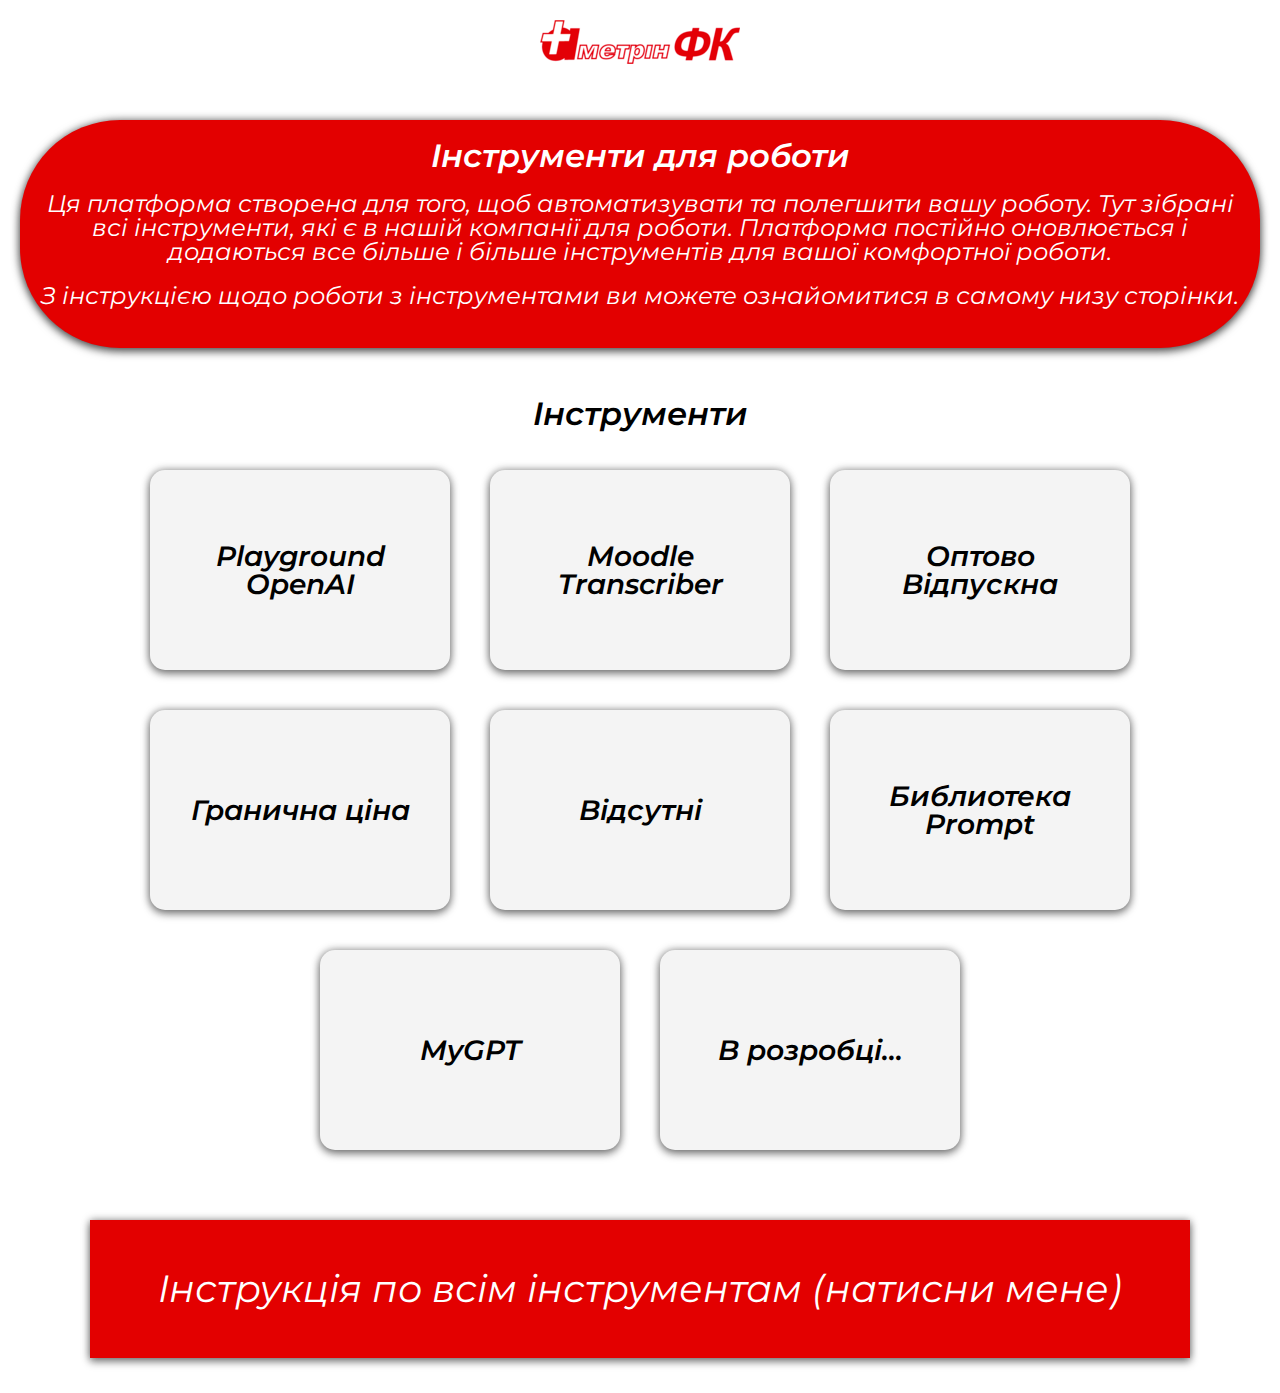
<file: index.html>
<!DOCTYPE html>
<html lang="uk">
<head>
    <meta charset="UTF-8">
    <meta name="viewport" content="width=device-width, initial-scale=1.0">
    <title>Інструменти Аметрин</title>
    <link rel="stylesheet" href="css/style.css">
    <link href="https://fonts.googleapis.com/css2?family=Montserrat:wght@400;700&display=swap" rel="stylesheet">
</head>
<body>
    <div class="wrapper">
        <div class="container">
            <header>
                <div class="logo">
                    <img src="img/logo.png" alt="logo">
                </div>
            </header>
            <main>
                <div class="about">
                    <h1>Інструменти для роботи</h1>
                    <p>Ця платформа створена для того, щоб автоматизувати та полегшити вашу роботу. Тут зібрані всі інструменти, які є в нашій компанії для роботи. Платформа постійно оновлюється і додаються все більше і більше інструментів для вашої комфортної роботи.</p>
                    <p>З інструкцією щодо роботи з інструментами ви можете ознайомитися в самому низу сторінки.</p>
                </div>
                <div class="instrument">
                    <h2 class="title">Інструменти</h2>
                    <div class="card_wrapper">
                        <div class="card card1">
                            <h2>Playground OpenAI</h2>
                        </div>
                        <div class="card card8">
                            <h2>Moodle Transcriber</h2>
                        </div>
                        <div class="card card2">
                            <h2>Оптово Відпускна</h2>
                        </div>
                        <div class="card card4">
                            <h2>Гранична цiна</h2>
                        </div>
                        <div class="card card3">
                            <h2>Відсутні</h2>
                        </div>
                        <div class="card card5">
                            <h2>Библиотека Prompt</h2>
                        </div>
                        <div class="card card6">
                            <h2>MyGPT</h2>
                        </div>
                        <div class="card card7">
                            <h2>В розробці...</h2>
                        </div>
                    </div>
                    <div id="modal" class="modal">
                        <div class="modal-content">
                            <span class="close-btn">&times;</span>
                            <h2>MyGPT's</h2>
                            <ul>
                                <li>
                                    <h3>Professional Marketer</h3>
                                    <p>Бот який допомагає в вирішенні питань маркетингу та якісному створенні маркетинг стратегій.</p>
                                    <a href="https://chatgpt.com/g/g-4UxoAxU2R-professional-marketer" target="_blank">Посилання на бота</a>
                                </li>
                                <li>
                                    <h3>OIT Helper</h3>
                                    <p>Бот який допомагає в вирішенні різнопланових питань на такі теми: Python, Mikrotik, ATC, WinServ, Powershell, LinuxServ.</p>
                                    <a href="https://chatgpt.com/g/g-GKzRwhGIt-oit-helper" target="_blank">Посилання на бота</a>
                                </li>
                                <li>
                                    <h3>English Talk Sensei</h3>
                                    <p>Бот який допомагає покращувати навички розмовного англійського.</p>
                                    <a href="https://chatgpt.com/g/g-E4vugCOLc-english-talk-sensei" target="_blank">Посилання на бота</a>
                                </li>
                                <li>
                                    <h3>TЗ Helper</h3>
                                    <p>Бот який допомагає покращувати написання тз</p>
                                    <a href="https://chatgpt.com/g/g-eZr6HXjn4-tz-helper"_blank">Посилання на бота</a>
                                </li>
                            </ul>
                        </div>
                </div>
            </main>
            <footer>
                <div class="footer_wrapper">
                    <h2><a href="#">Інструкція по всім інструментам (натисни мене)</a></h2>
                </div>
            </footer>
        </div>
    </div>
    <script src="app.js"></script>
</body>
</html>
</file>
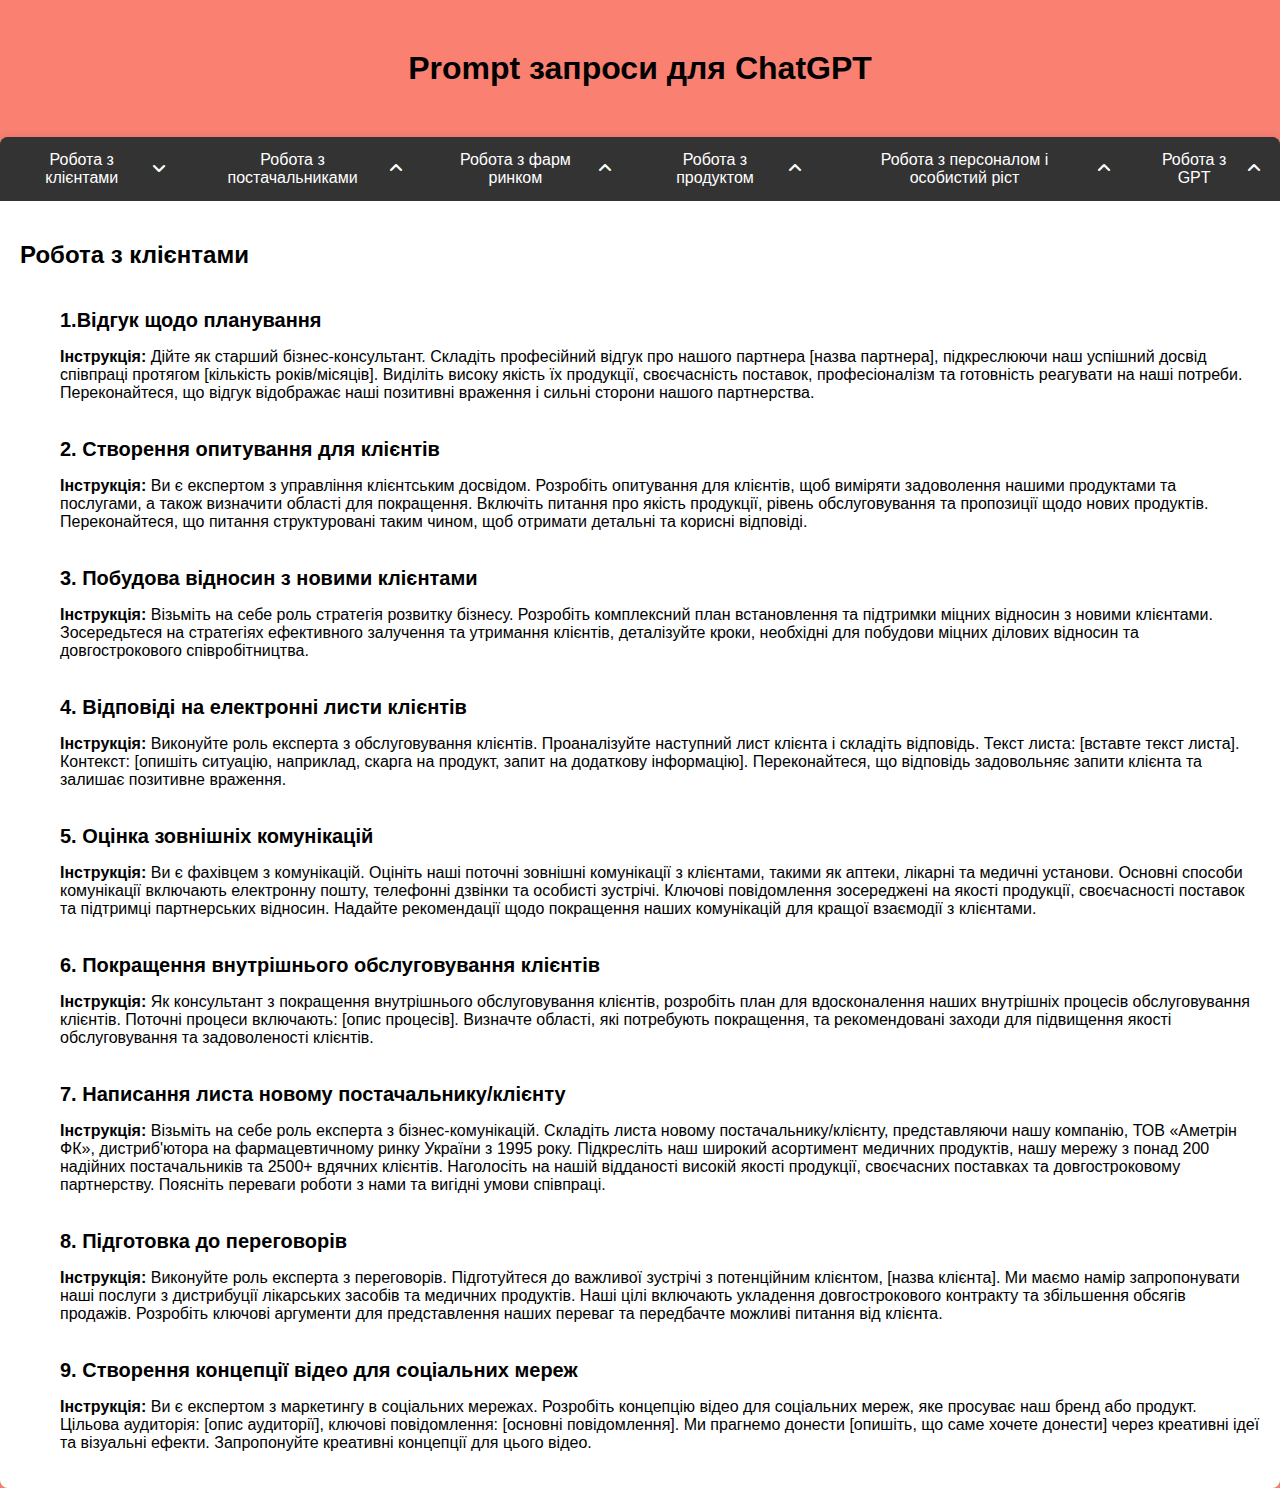
<file: prompt/prompt.html>
<!DOCTYPE html>
<html lang="en">
<head>
    <meta charset="UTF-8">
    <meta name="viewport" content="width=device-width, initial-scale=1.0">
    <title>Prompt ChatGpt</title>
    <link rel="stylesheet" href="prompt.css">
    <link rel="stylesheet" href="https://cdnjs.cloudflare.com/ajax/libs/font-awesome/6.0.0-beta3/css/all.min.css">
</head>
<body>
    <header>
        <div class="logo">
            <h1>Prompt запроси для ChatGPT</h1>
        </div>
    </header>
    <div class="tabs-container">
        <div class="tabs">
            <button class="tab-link active" onclick="openTab(event, 'Tab1')">
                Робота з клієнтами <span class="arrow"><i class="fas fa-angle-down"></i></span>
            </button>
            <button class="tab-link" onclick="openTab(event, 'Tab2')">
                Робота з постачальниками <span class="arrow"><i class="fas fa-angle-up"></i></span>
            </button>
            <button class="tab-link" onclick="openTab(event, 'Tab3')">
                Робота з фарм ринком <span class="arrow"><i class="fas fa-angle-up"></i></span>
            </button>
            <button class="tab-link" onclick="openTab(event, 'Tab4')">
                Робота з продуктом <span class="arrow"><i class="fas fa-angle-up"></i></span>
            </button>
            <button class="tab-link" onclick="openTab(event, 'Tab5')">
                Робота з персоналом і особистий ріст <span class="arrow"><i class="fas fa-angle-up"></i></span>
            </button>
            <button class="tab-link" onclick="openTab(event, 'Tab6')">
                Робота з GPT <span class="arrow"><i class="fas fa-angle-up"></i></span>
            </button>
        </div>
        <div id="Tab1" class="tab-content active">
            <h2>Робота з клієнтами</h2>
            <ul>
                <li><strong>1.Відгук щодо планування</strong></li>
                <p><strong>Інструкція:</strong> Дійте як старший бізнес-консультант. Складіть професійний відгук про нашого партнера [назва партнера], підкреслюючи наш успішний досвід співпраці протягом [кількість років/місяців]. Виділіть високу якість їх продукції, своєчасність поставок, професіоналізм та готовність реагувати на наші потреби. Переконайтеся, що відгук відображає наші позитивні враження і сильні сторони нашого партнерства.</p>
    
                <li><strong>2. Створення опитування для клієнтів</strong></li>
                <p><strong>Інструкція:</strong> Ви є експертом з управління клієнтським досвідом. Розробіть опитування для клієнтів, щоб виміряти задоволення нашими продуктами та послугами, а також визначити області для покращення. Включіть питання про якість продукції, рівень обслуговування та пропозиції щодо нових продуктів. Переконайтеся, що питання структуровані таким чином, щоб отримати детальні та корисні відповіді.</p>
    
                <li><strong>3. Побудова відносин з новими клієнтами</strong></li>
                <p><strong>Інструкція:</strong> Візьміть на себе роль стратегія розвитку бізнесу. Розробіть комплексний план встановлення та підтримки міцних відносин з новими клієнтами. Зосередьтеся на стратегіях ефективного залучення та утримання клієнтів, деталізуйте кроки, необхідні для побудови міцних ділових відносин та довгострокового співробітництва.</p>
    
                <li><strong>4. Відповіді на електронні листи клієнтів</strong></li>
                <p><strong>Інструкція:</strong> Виконуйте роль експерта з обслуговування клієнтів. Проаналізуйте наступний лист клієнта і складіть відповідь. Текст листа: [вставте текст листа]. Контекст: [опишіть ситуацію, наприклад, скарга на продукт, запит на додаткову інформацію]. Переконайтеся, що відповідь задовольняє запити клієнта та залишає позитивне враження.</p>
    
                <li><strong>5. Оцінка зовнішніх комунікацій</strong></li>
                <p><strong>Інструкція:</strong> Ви є фахівцем з комунікацій. Оцініть наші поточні зовнішні комунікації з клієнтами, такими як аптеки, лікарні та медичні установи. Основні способи комунікації включають електронну пошту, телефонні дзвінки та особисті зустрічі. Ключові повідомлення зосереджені на якості продукції, своєчасності поставок та підтримці партнерських відносин. Надайте рекомендації щодо покращення наших комунікацій для кращої взаємодії з клієнтами.</p>
    
                <li><strong>6. Покращення внутрішнього обслуговування клієнтів</strong></li>
                <p><strong>Інструкція:</strong> Як консультант з покращення внутрішнього обслуговування клієнтів, розробіть план для вдосконалення наших внутрішніх процесів обслуговування клієнтів. Поточні процеси включають: [опис процесів]. Визначте області, які потребують покращення, та рекомендовані заходи для підвищення якості обслуговування та задоволеності клієнтів.</p>
    
                <li><strong>7. Написання листа новому постачальнику/клієнту</strong></li>
                <p><strong>Інструкція:</strong> Візьміть на себе роль експерта з бізнес-комунікацій. Складіть листа новому постачальнику/клієнту, представляючи нашу компанію, ТОВ «Аметрін ФК», дистриб'ютора на фармацевтичному ринку України з 1995 року. Підкресліть наш широкий асортимент медичних продуктів, нашу мережу з понад 200 надійних постачальників та 2500+ вдячних клієнтів. Наголосіть на нашій відданості високій якості продукції, своєчасних поставках та довгостроковому партнерству. Поясніть переваги роботи з нами та вигідні умови співпраці.</p>
    
                <li><strong>8. Підготовка до переговорів</strong></li>
                <p><strong>Інструкція:</strong> Виконуйте роль експерта з переговорів. Підготуйтеся до важливої зустрічі з потенційним клієнтом, [назва клієнта]. Ми маємо намір запропонувати наші послуги з дистрибуції лікарських засобів та медичних продуктів. Наші цілі включають укладення довгострокового контракту та збільшення обсягів продажів. Розробіть ключові аргументи для представлення наших переваг та передбачте можливі питання від клієнта.</p>
    
                <li><strong>9. Створення концепції відео для соціальних мереж</strong></li>
                <p><strong>Інструкція:</strong> Ви є експертом з маркетингу в соціальних мережах. Розробіть концепцію відео для соціальних мереж, яке просуває наш бренд або продукт. Цільова аудиторія: [опис аудиторії], ключові повідомлення: [основні повідомлення]. Ми прагнемо донести [опишіть, що саме хочете донести] через креативні ідеї та візуальні ефекти. Запропонуйте креативні концепції для цього відео.</p>
            </ul>
        </div>
    
        <div id="Tab2" class="tab-content">
            <h2>Робота з постачальниками</h2>
            <ul>
                <li><strong>1. Написання комерційної пропозиції</strong></li>
                <p><strong>Інструкція:</strong> Виконуйте роль експерта з комерційних пропозицій. Напишіть переконливу комерційну пропозицію для наших партнерів. Наша компанія пропонує широкий асортимент лікарських засобів та медичних виробів. Основні переваги: надійна логістика, високий рівень обслуговування та конкурентні ціни. Підготуйте текст, який підкреслює наші переваги і буде переконливим для потенційних партнерів.</p>
    
                <li><strong>2. Розробка критеріїв відбору постачальників</strong></li>
                <p><strong>Інструкція:</strong> Ви є експертом з управління постачальниками. Розробіть критерії відбору постачальників для нашої компанії. Ми цінуємо якість продукції, надійність постачання, конкурентну вартість та дотримання екологічних стандартів. Вкажіть, які аспекти слід враховувати при виборі постачальників, щоб забезпечити високу якість і стабільність нашої продукції.</p>
    
                <li><strong>3. Написання листа клієнтам про зміну цін</strong></li>
                <p><strong>Інструкція:</strong> Ви є експертом з комунікацій з клієнтами. Напишіть листа до клієнтів про зміну цін. Ми плануємо підвищення цін на деякі продукти через зростання вартості виробництва та логістики. Поясніть причини змін та заспокойте клієнтів, підкреслюючи, що ми робимо все можливе для збереження високої якості обслуговування. Сформулюйте цей лист так, щоб він був зрозумілим і викликав довіру у клієнтів.</p>
            </ul>
        </div>
    
        <div id="Tab3" class="tab-content">
            <h2>Робота з фарм ринком</h2>
            <ul>
                <li><strong>1. Перевірка тенденцій у фармацевтичній галузі</strong></li>
                <p><strong>Інструкція:</strong> Виконуйте роль аналітика фармацевтичного ринку. Перевірте нові тренди у фармацевтичній галузі та складіть короткий огляд. Використовуйте ключові слова: дистрибуція лікарських засобів, аптечні мережі, логістика медичних товарів, біологічно-активні добавки, GDP стандарти. Нам потрібна інформація про останні нововведення, зміни на ринку та потенційні можливості для нашої компанії.</p>
    
                <li><strong>2. Аналіз конкурентів у сфері фармацевтичної дистрибуції</strong></li>
                <p><strong>Інструкція:</strong> Ви є експертом з конкурентного аналізу. Проаналізуйте наших конкурентів у фармацевтичній дистрибуції. Основні конкуренти: [вкажіть назви компаній]. Опишіть їхні сильні сторони та запропонуйте стратегії, як ми можемо їх випередити на ринку. Що ми можемо запропонувати, щоб бути кращими?</p>
    
                <li><strong>3. Підготовка до виступу на професійній конференції</strong></li>
                <p><strong>Інструкція:</strong> Виконуйте роль експерта з підготовки до публічних виступів. Підготуйте план виступу на професійній конференції з теми: [назва теми]. Аудиторія складається з фахівців фармацевтичної галузі. Основні повідомлення: [ключові повідомлення]. Складіть детальний план виступу, включаючи вступ, основну частину та висновок, і додайте важливі тези, які слід висвітлити.</p>
    
                <li><strong>4. Аналіз нових законів про фармацевтичну дистрибуцію</strong></li>
                <p><strong>Інструкція:</strong> Ви є юридичним консультантом у фармацевтичній галузі. Розкажіть про нові закони у сфері фармацевтичного дистриб'юторства та як вони можуть вплинути на наш бізнес. Ми займаємося дистрибуцією лікарських засобів та медичних виробів по всій Україні. Запропонуйте заходи для адаптації до цих змін і збереження відповідності законодавству.</p>
    
                <li><strong>5. Розробка стратегії залучення та утримання клієнтів</strong></li>
                <p><strong>Інструкція:</strong> Виконуйте роль маркетингового стратега. Розробіть стратегію приваблення та утримання клієнтів. Наша аудиторія — аптеки, лікарні та лікувальні установи по всій Україні. Основні продукти — лікарські засоби та вироби медичного призначення. Ми хочемо збільшити кількість клієнтів та утримати існуючих, пропонуючи якісний сервіс і конкурентні ціни. Запропонуйте ефективні стратегії для досягнення цих цілей.</p>
    
                <li><strong>6. Проведення SWOT-аналізу</strong></li>
                <p><strong>Інструкція:</strong> Виконуйте роль експерта зі стратегічного аналізу. Проведіть SWOT-аналіз нашої компанії ТОВ «Аметрін ФК», фармацевтичного дистриб'ютора, який працює на ринку України з 1995 року. Ми маємо 28 років досвіду, обслуговуємо понад 2500 клієнтів і маємо 100% покриття території України. Наші сильні сторони включають великий асортимент продукції та надійні логістичні процеси. Проаналізуйте сильні і слабкі сторони, можливості та загрози для нашої компанії.</p>
    
                <li><strong>7. Аналіз сильних і слабких сторін конкурентів</strong></li>
                <p><strong>Інструкція:</strong> Ви є експертом з конкурентного аналізу. Проаналізуйте сильні та слабкі сторони нашого конкурента [назва конкурента] на ринку. Відомо, що вони спеціалізуються на [опис продуктів/послуг конкурента]. Підготуйте огляд їхніх ключових переваг і слабких місць, щоб ми могли розробити ефективну конкурентну стратегію.</p>
            </ul>
        </div>
    
        <div id="Tab4" class="tab-content">
            <h2>Робота з продуктом</h2>
            <ul>
                <li><strong>1. Планування запуску нового продукту</strong></li>
                <p><strong>Інструкція:</strong> Ви є експертом з запуску нових продуктів. Складіть детальний план для запуску нового продукту. Продукт: [опис продукту], ринок: [цільовий ринок]. Головні особливості: [основні переваги продукту]. План повинен включати етапи розробки, маркетингу та запуску продукту на ринок. Вкажіть кроки, які ми маємо здійснити, щоб успішно вийти на ринок.</p>
    
                <li><strong>2. Придумування назви для нових очних крапель</strong></li>
                <p><strong>Інструкція:</strong> Ви є маркетинговим креативним директором. Придумайте назву для нових очних крапель, призначених для зняття втоми та сухості очей, викликаних тривалою роботою за комп'ютером. Назва повинна асоціюватися зі свіжістю, комфортом і зняттям напруги.</p>
    
                <li><strong>3. Розробка маркетингової кампанії для 'OptiCare'</strong></li>
                <p><strong>Інструкція:</strong> Ви є маркетинговим стратегом. Розробіть рекламну кампанію для ВТМ 'Оптікейр' — лінії продуктів для догляду за очима, яка включає очні краплі та засоби для очищення контактних лінз. Цільова аудиторія: люди, які часто користуються комп'ютером, контактними лінзами або мають чутливі очі. Основні переваги продукту: швидке зняття втоми, зволоження та захист. Запропонуйте ідеї для привернення уваги до цих продуктів.</p>
    
                <li><strong>4. Створення креативної концепції для відеореклами</strong></li>
                <p><strong>Інструкція:</strong> Ви є креативним директором рекламної агенції. Створіть креативну концепцію для відеореклами нашого нового продукту. Продукт: [опис продукту], цільова аудиторія: [опис аудиторії], ключові повідомлення: [основні повідомлення]. Ідея повинна привернути увагу аудиторії та чітко передати переваги нашого продукту. Що ви можете запропонувати?</p>
    
                <li><strong>5. Написання прес-релізу</strong></li>
                <p><strong>Інструкція:</strong> Ви є PR-спеціалістом. Напишіть прес-реліз про подію або продукт. Подія: [опис події або продукту]. Основні моменти, які треба висвітлити: [ключові моменти]. Текст повинен привернути увагу журналістів та аудиторії, підкреслити важливість події/продукту і розповісти про його переваги.</p>
            </ul>
        </div>
    
        <div id="Tab5" class="tab-content">
            <h2>Робота з персоналом і особистий ріст</h2>
            <ul>
                <li><strong>1. Генерація ідей для тімбілдингу</strong></li>
                <p><strong>Інструкція:</strong> Ви є експертом з організації корпоративних заходів. Придумайте ідеї для фірмового заходу, спрямованого на згуртування команди. Наш колектив відзначається дружньою атмосферою, і ми хочемо покращити співпрацю та підняти командний дух. Заходи повинні бути цікавими, включати активності для покращення комунікації та розваг, і допомагати співробітникам краще пізнати один одного.</p>
    
                <li><strong>2. Підготовка тренінгу з управління часом</strong></li>
                <p><strong>Інструкція:</strong> Ви є фахівцем з тайм-менеджменту. Підготуйте тренінг з тайм-менеджменту, включаючи теми пріоритетності задач, планування дня, уникнення прокрастинації та ефективного використання робочого часу. Запропонуйте ідеї для занять та практичних вправ, які допоможуть співробітникам покращити свої навички управління часом.</p>
    
                <li><strong>3. Розробка плану навчання для підвищення кваліфікації працівників</strong></li>
                <p><strong>Інструкція:</strong> Ви є експертом з підвищення кваліфікації співробітників. Розробіть план тренінгу для менеджерів середньої ланки, спрямований на покращення навичок роботи з новим програмним забезпеченням, розвиток лідерських якостей та покращення комунікаційних навичок. Охопіть теми управління проєктами, ефективної комунікації та технологічних інновацій в галузі. Підготуйте детальний план тренінгу.</p>
    
                <li><strong>4. Створення програми навчання для нових працівників</strong></li>
                <p><strong>Інструкція:</strong> Ви є експертом з навчання персоналу. Розробіть програму навчання для новачків, які відповідатимуть за обробку замовлень, комунікацію з клієнтами та ведення документації. Очікується високий рівень професіоналізму та здатність швидко адаптуватися. Складіть детальний навчальний план, включаючи основні теми, практичні завдання та контрольні точки.</p>
    
                <li><strong>5. Створення ідей для контенту для блогу або сайту</strong></li>
                <p><strong>Інструкція:</strong> Ви є контент-стратегом. Складіть перелік креативних ідей щодо контенту для нашого блогу або веб-сайту. Наші цілі: [опишіть цілі контенту]. Ми хочемо підтримувати наш бізнес, залучати нових клієнтів та створювати цінність для існуючих. Які теми та формати контенту ви рекомендуєте?</p>
    
                <li><strong>6. Розробка плану навчання з аналізу даних</strong></li>
                <p><strong>Інструкція:</strong> Ви є фахівцем з навчання у сфері аналізу даних. Розробіть план навчання для співробітників, спрямований на покращення розуміння та використання даних. Нам важливо розвивати навички аналізу даних у нашій команді. Які теми і навички ви рекомендуєте включити в навчальний план, щоб підвищити компетенції співробітників у цій сфері?</p>
    
                <li><strong>7. Організація семінару з інновацій та креативного мислення</strong></li>
                <p><strong>Інструкція:</strong> Ви є фахівцем з організації воркшопів. Організуйте воркшоп на тему інновацій і креативного мислення для нашої команди. Мета: стимулювання нових ідей і розробка інноваційних рішень. Які методи та вправи ви рекомендуєте використовувати для цього воркшопу, щоб максимально розкрити творчий потенціал співробітників?</p>
    
                <li><strong>8. Розробка плану розвитку професійних навичок</strong></li>
                <p><strong>Інструкція:</strong> Ви є експертом з професійного розвитку. Складіть план розвитку моїх професійних навичок. Мета: вирости в управлінні проєктами та покращити навички лідерства. Які курси, ресурси або книги ви рекомендуєте? Як краще структурувати свій навчальний план, щоб досягти цих цілей?</p>
    
                <li><strong>9. Впровадження програми здоров'я та добробуту</strong></li>
                <p><strong>Інструкція:</strong> Ви є експертом з корпоративного здоров'я та благополуччя. Сплануйте та впровадьте програму здоров'я та благополуччя для співробітників. Програма повинна включати аспекти фізичного здоров'я, ментального благополуччя та здорового способу життя. Які заходи можуть бути найбільш ефективними для підтримки здоров'я наших співробітників?</p>
    
                <li><strong>10. Створення опису посади для 'Менеджера з навчання'</strong></li>
                <p><strong>Інструкція:</strong> Ви є фахівцем з управління персоналом. Створіть інструкцію для нової посади 'Менеджер з навчання персоналу'. Обов'язки: розробка та проведення навчальних програм, оцінка результатів навчання, адаптація нових співробітників. Вимоги: досвід роботи в навчанні персоналу, хороші комунікаційні навички, вміння працювати з освітніми платформами. Що ми очікуємо від кандидата? Створення ефективних навчальних програм, підвищення кваліфікації співробітників та підтримка позитивної атмосфери в команді.</p>
    
                <li><strong>11. Покращення міжвідомчої співпраці</strong></li>
                <p><strong>Інструкція:</strong> Ви є експертом з управління змінами. Розробіть стратегію для покращення співпраці між різними відділами компанії. Зараз існують перешкоди у взаємодії між командами, такі як [опис перешкод]. Які кроки ви рекомендуєте зробити, щоб подолати ці проблеми та покращити ефективність комунікації та співпраці?</p>
    
                <li><strong>12.Підготовка до виступу на професійній конференції</strong></li>
                <p><strong>Інструкція:</strong> Ви є експертом з підготовки до публічних виступів. Підготуйте план виступу на професійній конференції з теми: [назва теми]. Аудиторія складається з фахівців фармацевтичної галузі. Основні повідомлення: [ключові повідомлення]. Складіть детальний план виступу, включаючи вступ, основну частину та висновок, і додайте важливі тези, які слід висвітлити.</p>
            </ul>
        </div>
    
        <div id="Tab6" class="tab-content">
            <h2>Робота з GPT</h2>
            <ul>
                <li><strong>1. Впровадження можливостей GPT</strong></li>
                <p><strong>Інструкція:</strong> Ви є експертом зі штучного інтелекту. Привітайте мене як менеджера з [ваша посада] і розкажіть про основні можливості та функції GPT. Поясніть, як ви можете допомогти в різних аспектах роботи.</p>
    
                <li><strong>2. Пояснення написання підказок (промптів)</strong></li>
                <p><strong>Інструкція:</strong> Ви є експертом з промпт інжинірингу. Поясніть, що таке промт і як його правильно писати. Дайте поради щодо формулювання запитів, щоб отримувати точну та корисну інформацію.</p>
    
                <li><strong>3. Написання привітання з днем народження</strong></li>
                <p><strong>Інструкція:</strong> Ви є експертом з написання привітань. Напишіть тепле та особисте привітання з днем народження для мого друга, який любить подорожувати і завжди допомагає іншим. Текст повинен бути в 5-7 реченнях.</p>
    
                <li><strong>4. Пропозиція вправ для вивчення англійської мови</strong></li>
                <p><strong>Інструкція:</strong> Ви є експертом з викладання англійської мови. Порадьте вправи для вивчення англійської мови на рівні початківця, зосередившись на основних словах та простих фразах.</p>
    
                <li><strong>5. Написання короткого вірша або оповідання</strong></li>
                <p><strong>Інструкція:</strong> Ви є творчим письменником. Напишіть короткий вірш або цікаву розповідь на тему 'літня пригода'. Текст повинен бути розслаблюючим і демонструвати ваші творчі можливості.</p>
    
                <li><strong>6. Планування одноденної екскурсії містом</strong></li>
                <p><strong>Інструкція:</strong> Ви є експертом з туризму. Складіть маршрут для вихідного дня у [ваше місто], який включатиме цікаві місця для відвідування та місцеві страви, які варто скуштувати.</p>
    
                <li><strong>7. Пропозиція простого рецепту для вечері</strong></li>
                <p><strong>Інструкція:</strong> Ви є шеф-кухарем. Запропонуйте простий рецепт для вечері з використанням курячого філе, броколі, картоплі та сиру. Опишіть процес приготування.</p>
    
                <li><strong>8. Створення щоденного розкладу для підвищення продуктивності</strong></li>
                <p><strong>Інструкція:</strong> Ви є експертом з управління часом. Складіть розклад дня для підвищення продуктивності, включаючи поради щодо ефективної організації часу та досягнення цілей.</p>
    
                <li><strong>9. Створення простого сімейного бюджету</strong></li>
                <p><strong>Інструкція:</strong> Ви є фінансовим консультантом. Порадьте, як створити простий сімейний бюджет, включаючи поради щодо правильного планування витрат та заощадження.</p>
    
                <li><strong>10. Організація домашнього робочого простору</strong></li>
                <p><strong>Інструкція:</strong> Ви є експертом з організації простору. Запропонуйте найкращі способи організації робочого місця вдома, щоб покращити продуктивність у домашньому офісі.</p>
    
                <li><strong>11. Вирішення конфліктів на робочому місці</strong></li>
                <p><strong>Інструкція:</strong> Ви є експертом з управління конфліктами. Дайте поради щодо вирішення конфліктів на роботі, включаючи стратегії для мирного розв'язання робочих суперечок.</p>
    
                <li><strong>12. Генерація ідей для креативної презентації</strong></li>
                <p><strong>Інструкція:</strong> Ви є експертом з підготовки презентацій. Запропонуйте ідеї для творчої презентації на тему [конкретна тема], щоб вона була цікавою та змістовною.</p>
            </ul>
        </div>
    </div>
    <script src="prompt.js"></script>
</body>
</html>
</file>
<file: css/style.css>
/*Обнуление*/
*{padding:0;margin:0;border:0;}
*,*:before,*:after{-moz-box-sizing:border-box;-webkit-box-sizing:border-box;box-sizing:border-box;}
:focus,:active{outline:none;}
a:focus,a:active{outline:none;}
nav,footer,header,aside{display:block;}
html,body{height:100%;width:100%;font-size:100%;line-height:1;font-size:14px;-ms-text-size-adjust:100%;-moz-text-size-adjust:100%;-webkit-text-size-adjust:100%;}
input,button,textarea{font-family:inherit;}
input::-ms-clear{display:none;}
button{cursor:pointer;}
button::-moz-focus-inner{padding:0;border:0;}
a:hover{text-decoration:none;}
ul li{list-style:none;}
img{vertical-align:top;}
h1,h2,h3,h4,h5,h6{font-size:inherit;font-weight:inherit;}
/*--------------------*/
.wrapper {
    min-height: 100%;
	overflow: hidden;
    font-family: Montserrat;
}
.content {
    flex: 1 1 auto;
}
header{
    padding: 20px 0 0 0;
}

/* Стилі для картки */
.card {
    padding: 20px;
    margin: 10px;
    background-color: #f4f4f4;
    border-radius: 5px;
    cursor: pointer;
}
/* Стилі для картки */
.card {
    padding: 20px;
    margin: 10px;
    background-color: #f4f4f4;
    border-radius: 5px;
    cursor: pointer;
}

/* Стилі для модального вікна */
.modal {
    display: none; /* Сховане за замовчуванням */
    position: fixed;
    z-index: 1;
    left: 0;
    top: 0;
    width: 100%;
    height: 100%;
    overflow: auto;
    background-color: rgba(0, 0, 0, 0.4); /* Чорний з прозорістю */
}

.modal-content {
    background-color: #fff;
    margin: 10% auto; /* Центрування вертикально */
    padding: 20px;
    border: 1px solid #888;
    width: 50%; /* Вужче модальне вікно */
    border-radius: 10px;
    box-shadow: 0 5px 15px rgba(0, 0, 0, 0.3);
}

/* Стиль заголовку модального вікна */
.modal-content h2 {
    font-size: 30px; /* Більший заголовок */
    margin-bottom: 20px;
    text-align: center;
}

/* Стиль для закриття модального вікна */
.close-btn {
    color: #fff;
    background-color: #f44336; /* Червоний колір */
    border-radius: 50%;
    float: right;
    font-size: 20px;
    font-weight: bold;
    padding: 5px 10px;
    cursor: pointer;
    margin-top: -10px;
    margin-right: -10px;
}

.close-btn:hover,
.close-btn:focus {
    background-color: #e60000; /* Темніший червоний при наведенні */
}

/* Стилі для контенту в модальному вікні */
.modal-content ul {
    list-style-type: none;
    padding: 0;
}

.modal-content li {
    margin-bottom: 25px;
}

.modal-content h3 {
    margin: 0;
    font-size: 22px;
    font-weight: bold;
}

.modal-content p {
    margin: 10px 0;
    font-size: 18px;
}

.modal-content a {
    color: red;
    font-size: 18px;
}

.modal-content a:hover {
    text-decoration: underline;
}


.logo img {
    height: 100px;
    display: block;
    margin: 0 auto;
}
.about{
    font-style: italic;
    margin: 0 20px;
    border-radius: 100px;
    box-shadow: 0 0 8px rgba(0, 0, 0, 0.5), 0 4px 8px rgba(0, 0, 0, 0.5);
    text-align: center;
    color: white;
    background: #e30000;
    padding: 20px 20px;
}
.about h1{
    font-size: 32px;
    padding-bottom: 20px;
    font-weight: 600;
}
.about p{
    padding-bottom: 20px;
    font-size: 24px;
}
.instrument{
    padding: 50px 0 50px 0;
}
.title{
    font-style: italic;
    text-align: center;
    font-size: 32px;
    padding-bottom: 20px;
    font-weight: 600;
}
.card_wrapper{
    justify-content: center;
    margin: 0 auto;
    display: flex;
    flex-wrap: wrap;
    padding: 0 60px;
}
.card{
    font-style: italic;
    width: 300px;
    height: 200px;
    font-size: 28px;
    text-align: center;
    margin: 20px;
    font-weight: 600;
    display: flex;
    justify-content: center;
    align-items: center;
    border-radius: 15px;
    box-shadow: 0 0 8px rgba(0, 0, 0, 0.4), 0 4px 8px rgba(0, 0, 0, 0.4);
}
.card:hover{
    width: 330px;
    height: 230px;
    font-size: 30px;
    border: 2px solid red;
    transition:
    width 1s,
    height 1s,
    background-color 1s,
    transform 1s;
}
footer{
    font-style: italic;
    margin: 0 auto;
    width: 1100px;
    margin-bottom: 35px;
    background: #e30000;
    text-align: center;
}
footer a{
    color: white;
    font-size: 38px;
    text-decoration: none;
}
.footer_wrapper{
    padding: 50px 0;
    box-shadow: 0 0 8px rgba(0, 0, 0, 0.4), 0 4px 8px rgba(0, 0, 0, 0.4);
}

/* Стилі для нового модального вікна */
.quiz-modal, .modal {
    display: none; /* Сховане за замовчуванням */
    position: fixed;
    z-index: 1;
    left: 0;
    top: 0;
    width: 100%;
    height: 100%;
    overflow: auto;
    background-color: rgba(0, 0, 0, 0.4); /* Чорний з прозорістю */
}

.quiz-modal-content, .modal-content {
    background-color: #fff;
    margin: 10% auto;
    padding: 20px;
    border: 1px solid #888;
    width: 50%;
    border-radius: 10px;
    box-shadow: 0 5px 15px rgba(0, 0, 0, 0.3);
}

/* Стиль заголовку модального вікна */
.quiz-modal-content h2, .modal-content h2 {
    font-size: 30px; /* Більший заголовок */
    margin-bottom: 20px;
    text-align: center;
}

/* Стиль для закриття модального вікна */
.quiz-close-btn, .close-btn {
    color: #fff;
    background-color: #f44336; /* Червоний колір */
    border-radius: 50%;
    float: right;
    font-size: 20px;
    font-weight: bold;
    padding: 5px 10px;
    cursor: pointer;
    margin-top: -10px;
    margin-right: -10px;
}

.quiz-close-btn:hover, .quiz-close-btn:focus,
.close-btn:hover, .close-btn:focus {
    background-color: #e60000; /* Темніший червоний при наведенні */
}

/* Стилі для контенту в модальному вікні */
.quiz-modal-content p, .modal-content p {
    margin: 10px 0;
}

.quiz-modal-content a, .modal-content a {
    color: #007bff;
    text-decoration: none;
}
</file>
<file: prompt/prompt.css>
body {
    font-family: Arial, sans-serif;
    justify-content: center;
    align-items: center;
    height: 100vh;
    margin: 0;
    background-color:#fa8072;
}
header{margin: 50px 0 50px 0;}
.logo{
    text-align: center;
}
pre {
    background-color: #f4f4f4;
    padding: 15px;
    border-radius: 5px;
    overflow-x: auto;
}
.highlight {
    font-weight: bold;
}
.tabs-container {
    margin: 0 auto;
    background-color: white;
    border-radius: 8px;
    box-shadow: 0 0 10px rgba(0, 0, 0, 0.1);
    overflow: hidden;
}

.tabs {
    display: flex;
    justify-content: center;
    background-color: #333;
}

.tab-link {
    display: flex;
    align-items: center;
    padding: 14px 20px;
    margin: 0;
    border: none;
    cursor: pointer;
    background-color: inherit;
    color: white;
    font-size: 16px;
    transition: background-color 0.3s;
    position: relative;
}

.tab-link .arrow {
    margin-left: 10px;
    transition: transform 0.3s;
}

.tab-link.active .arrow {
    transform: rotate(0deg);
}

.tab-link:hover {
    background-color: #555;
}

.tab-content {
    padding: 20px;
}
.tab-content li{
    padding-top: 20px;
    font-size: 20px;
    list-style-type:none;
}
</file>
